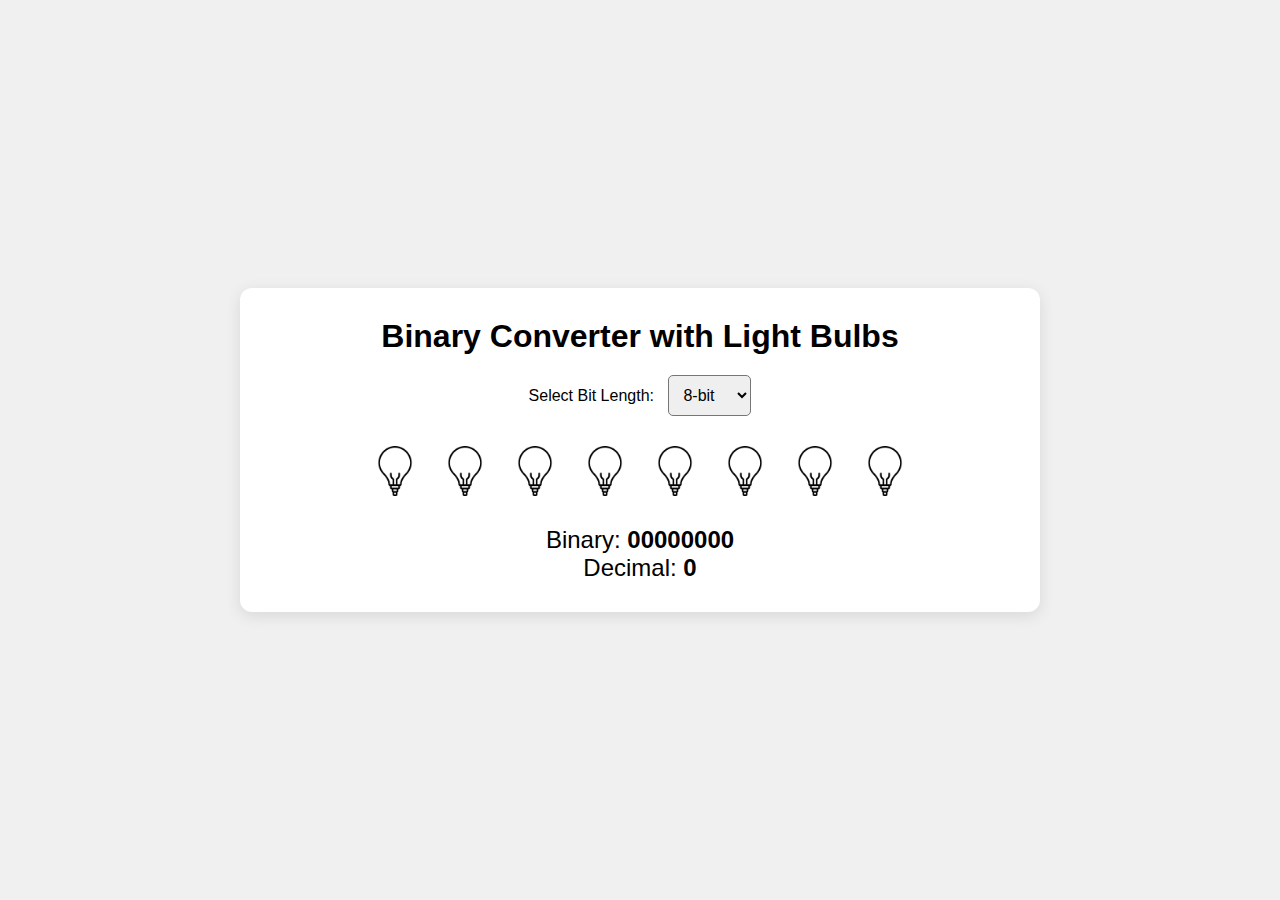
<file: Binary_Converter/index.html>
<!DOCTYPE html>
<html lang="en">
  <head>
    <meta charset="UTF-8" />
    <meta name="viewport" content="width=device-width, initial-scale=1.0" />
    <title>Binary Converter with Light Bulbs</title>
    <link rel="stylesheet" href="styles.css" />
  </head>
  <body>
    <div class="converter-container">
      <h1>Binary Converter with Light Bulbs</h1>

      <!-- Bit Length Selection -->
      <div class="bit-selector">
        <label for="bitLength">Select Bit Length: </label>
        <select id="bitLength" onchange="setBitLength()">
          <option value="8" selected>8-bit</option>
          <option value="16">16-bit</option>
          <option value="32">32-bit</option>
        </select>
      </div>

      <!-- Light Bulb Circuit -->
      <div id="bulbContainer" class="bulb-container">
        <!-- Lightbulbs will be dynamically created here -->
      </div>

      <!-- Binary and Decimal Display -->
      <div class="display-panel">
        <p>Binary: <span id="binaryDisplay">00000000</span></p>
        <p>Decimal: <span id="decimalDisplay">0</span></p>
      </div>
    </div>

    <script src="script.js"></script>
  </body>
</html>
</file>
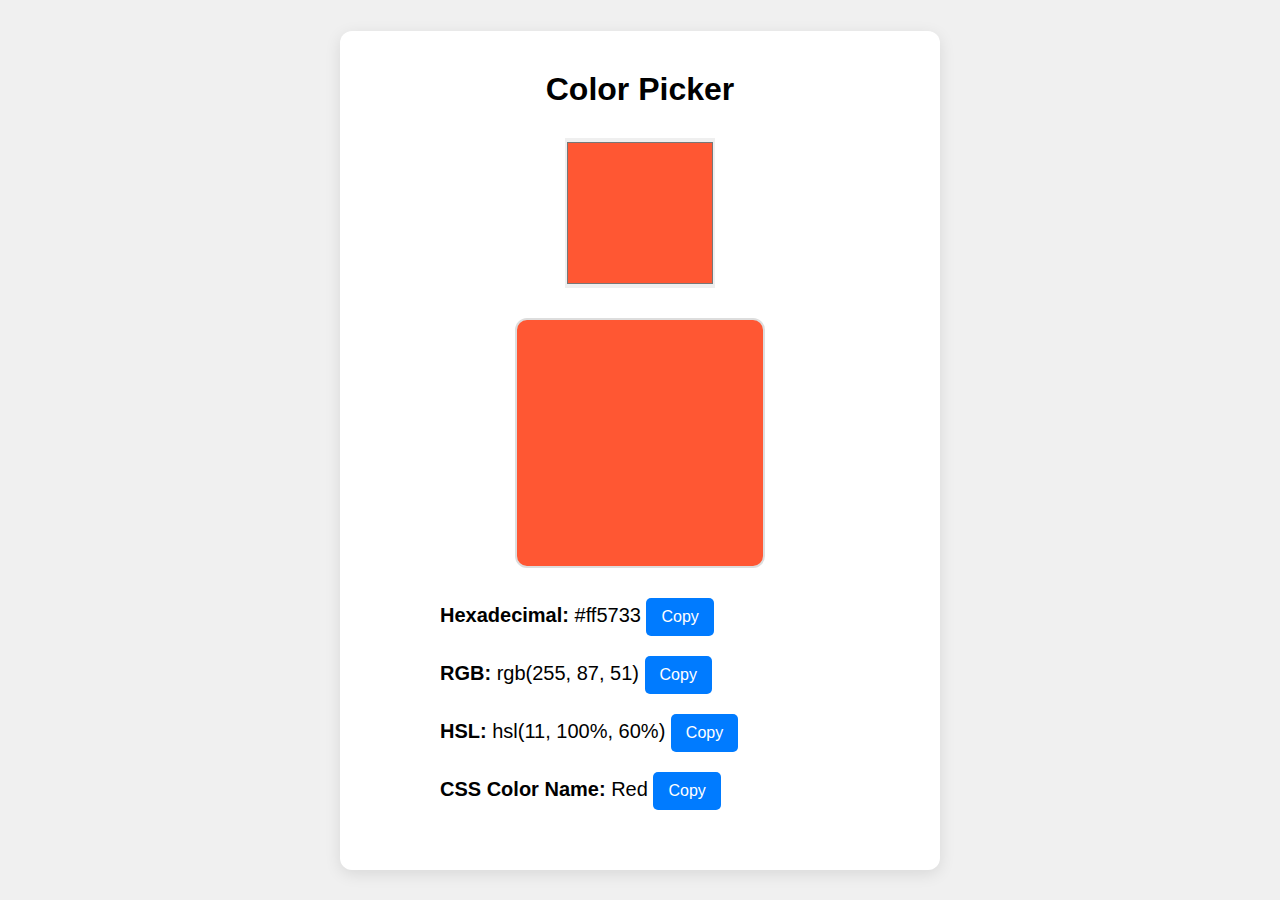
<file: Color_Picker/index.html>
<!DOCTYPE html>
<html lang="en">
  <head>
    <meta charset="UTF-8" />
    <meta name="viewport" content="width=device-width, initial-scale=1.0" />
    <title>Interactive Color Picker</title>
    <link rel="stylesheet" href="styles.css" />
  </head>
  <body>
    <div class="color-picker-container">
      <h1>Color Picker</h1>
      <input type="color" id="colorPicker" value="#ff5733" />

      <div class="color-info">
        <div class="color-box" id="colorBox"></div>
        <div class="color-values">
          <p>
            <strong>Hexadecimal:</strong> <span id="hexValue">#ff5733</span>
            <button onclick="copyToClipboard('hexValue')">Copy</button>
          </p>
          <p>
            <strong>RGB:</strong> <span id="rgbValue">rgb(255, 87, 51)</span>
            <button onclick="copyToClipboard('rgbValue')">Copy</button>
          </p>
          <p>
            <strong>HSL:</strong> <span id="hslValue">hsl(9, 100%, 60%)</span>
            <button onclick="copyToClipboard('hslValue')">Copy</button>
          </p>
          <p>
            <strong>CSS Color Name:</strong> <span id="colorName">Red</span>
            <button onclick="copyToClipboard('colorName')">Copy</button>
          </p>
        </div>
      </div>
    </div>
    <script src="script.js"></script>
  </body>
</html>
</file>
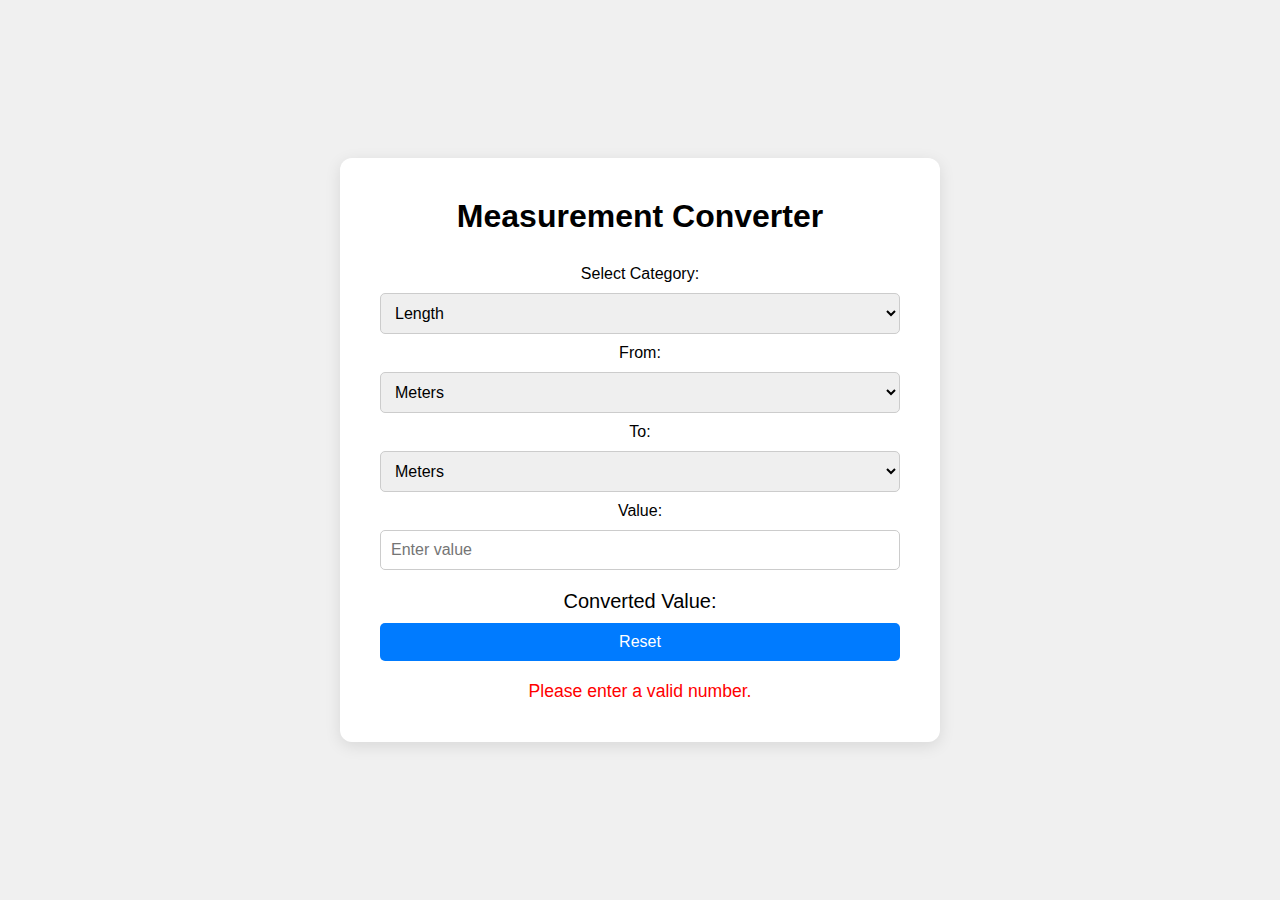
<file: Measurements_Converter/index.html>
<!DOCTYPE html>
<html lang="en">
  <head>
    <meta charset="UTF-8" />
    <meta name="viewport" content="width=device-width, initial-scale=1.0" />
    <title>Measurement Converter</title>
    <link rel="stylesheet" href="styles.css" />
  </head>
  <body>
    <div class="converter-container">
      <h1>Measurement Converter</h1>

      <div class="converter">
        <!-- Category Dropdown -->
        <label for="category">Select Category:</label>
        <select id="category" onchange="updateUnits()">
          <option value="length">Length</option>
          <option value="weight">Weight</option>
          <option value="temperature">Temperature</option>
        </select>

        <!-- First Unit Dropdown -->
        <label for="fromUnit">From:</label>
        <select id="fromUnit"></select>

        <!-- Second Unit Dropdown -->
        <label for="toUnit">To:</label>
        <select id="toUnit"></select>

        <!-- Input field for value -->
        <label for="inputValue">Value:</label>
        <input
          type="number"
          id="inputValue"
          placeholder="Enter value"
          oninput="convert()"
        />

        <!-- Display the result -->
        <div class="result">
          <p>Converted Value: <span id="resultValue"></span></p>
        </div>

        <!-- Reset button -->
        <button onclick="resetConverter()">Reset</button>

        <!-- Error message -->
        <div id="errorMessage" class="error"></div>
      </div>
    </div>

    <script src="script.js"></script>
  </body>
</html>
</file>
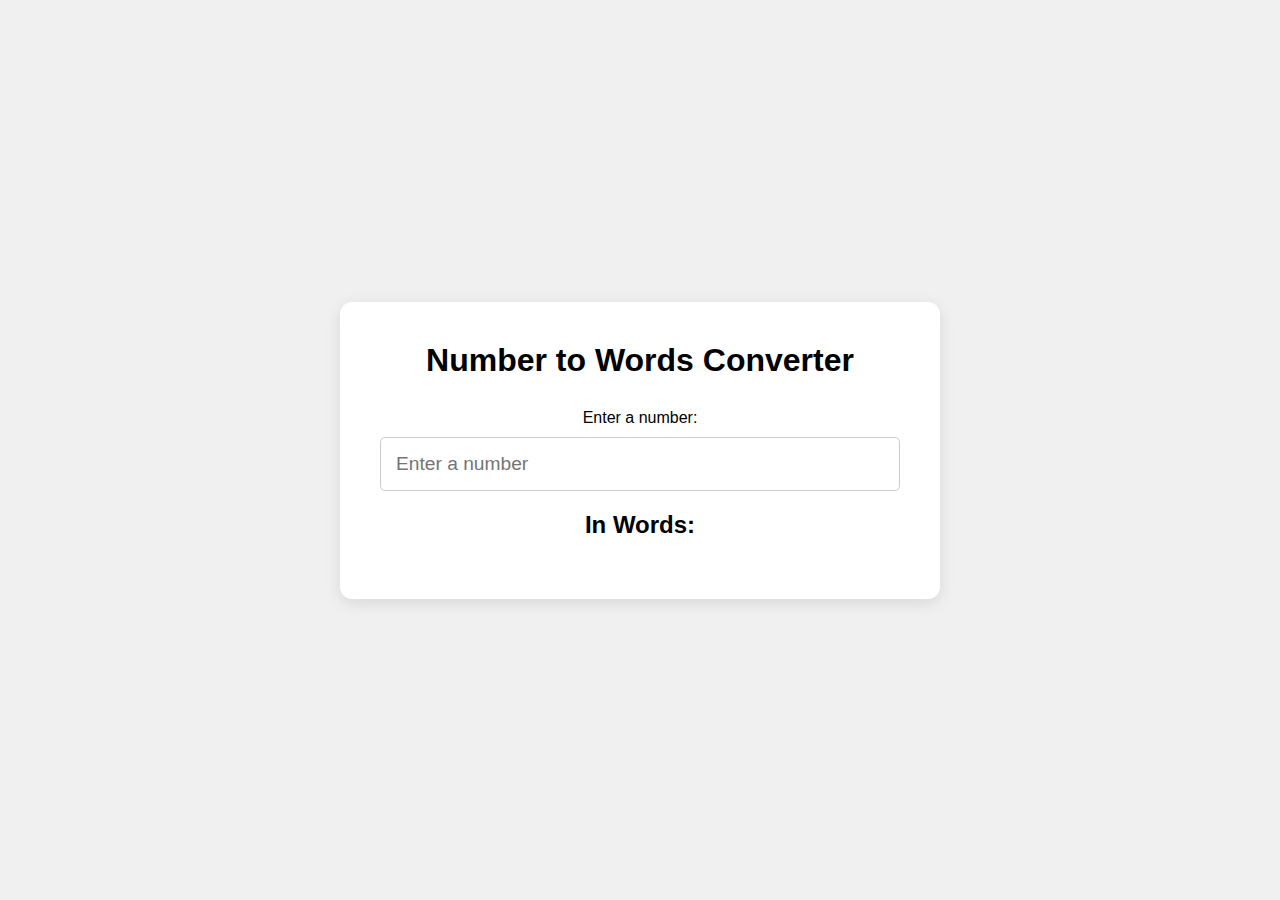
<file: Number_to_Words/index.html>
<!DOCTYPE html>
<html lang="en">
  <head>
    <meta charset="UTF-8" />
    <meta name="viewport" content="width=device-width, initial-scale=1.0" />
    <title>Number to Words Converter</title>
    <link rel="stylesheet" href="styles.css" />
  </head>
  <body>
    <div class="converter-container">
      <h1>Number to Words Converter</h1>

      <label for="numberInput">Enter a number:</label>
      <input
        type="text"
        id="numberInput"
        placeholder="Enter a number"
        oninput="convertNumberToWords()"
      />

      <div class="result">
        <p>In Words: <span id="wordsOutput"></span></p>
      </div>

      <!-- Error message -->
      <div id="errorMessage" class="error"></div>
    </div>

    <script src="script.js"></script>
  </body>
</html>
</file>
<file: Binary_Converter/styles.css>
* {
  box-sizing: border-box;
  margin: 0;
  padding: 0;
}

body {
  font-family: Arial, sans-serif;
  display: flex;
  justify-content: center;
  align-items: center;
  min-height: 100vh;
  background-color: #f0f0f0;
}

.converter-container {
  background: #fff;
  padding: 30px;
  border-radius: 12px;
  box-shadow: 0 4px 16px rgba(0, 0, 0, 0.1);
  text-align: center;
  max-width: 800px;
  width: 100%;
}

h1 {
  font-size: 2rem;
  margin-bottom: 20px;
}

.bit-selector {
  margin-bottom: 20px;
}

select {
  padding: 10px;
  font-size: 1rem;
  border-radius: 5px;
  margin-left: 10px;
}

.bulb-container {
  display: flex;
  justify-content: center;
  flex-wrap: wrap;
  margin-bottom: 20px;
}

.bulb {
  width: 50px;
  height: 50px;
  margin: 10px;
  cursor: pointer;
}

.display-panel p {
  font-size: 1.5rem;
}

#binaryDisplay,
#decimalDisplay {
  font-weight: bold;
}
</file>
<file: Color_Picker/styles.css>
* {
  box-sizing: border-box;
  margin: 0;
  padding: 0;
}

body {
  font-family: Arial, sans-serif;
  display: flex;
  justify-content: center;
  align-items: center;
  min-height: 100vh;
  background-color: #f0f0f0;
}

.color-picker-container {
  background: #fff;
  padding: 40px;
  border-radius: 12px;
  box-shadow: 0 4px 16px rgba(0, 0, 0, 0.1);
  text-align: center;
  max-width: 600px;
  width: 100%;
}

h1 {
  margin-bottom: 30px;
  font-size: 2rem;
}

input[type="color"] {
  margin-bottom: 30px;
  width: 150px;
  height: 150px;
  border: none;
  cursor: pointer;
}

.color-info {
  display: flex;
  flex-direction: column;
  align-items: center;
}

.color-box {
  width: 250px;
  height: 250px;
  margin-bottom: 30px;
  border-radius: 12px;
  border: 2px solid #ddd;
}

.color-values {
  text-align: left;
  width: 100%;
  max-width: 400px;
}

.color-values p {
  margin-bottom: 20px;
  font-size: 1.25rem;
}

button {
  background-color: #007bff;
  color: white;
  border: none;
  border-radius: 5px;
  padding: 10px 15px;
  cursor: pointer;
  font-size: 1rem;
}

button:hover {
  background-color: #0056b3;
}
</file>
<file: Measurements_Converter/styles.css>
* {
  box-sizing: border-box;
  margin: 0;
  padding: 0;
}

body {
  font-family: Arial, sans-serif;
  display: flex;
  justify-content: center;
  align-items: center;
  min-height: 100vh;
  background-color: #f0f0f0;
}

.converter-container {
  background: #fff;
  padding: 40px;
  border-radius: 12px;
  box-shadow: 0 4px 16px rgba(0, 0, 0, 0.1);
  text-align: center;
  max-width: 600px;
  width: 100%;
}

h1 {
  margin-bottom: 30px;
  font-size: 2rem;
}

.converter label,
select,
input,
button {
  margin: 10px 0;
  display: block;
  width: 100%;
}

select,
input {
  padding: 10px;
  font-size: 1rem;
  border: 1px solid #ccc;
  border-radius: 5px;
}

button {
  background-color: #007bff;
  color: white;
  border: none;
  border-radius: 5px;
  padding: 10px 15px;
  cursor: pointer;
  font-size: 1rem;
}

button:hover {
  background-color: #0056b3;
}

.result p {
  font-size: 1.25rem;
  margin-top: 20px;
}

.error {
  color: red;
  margin-top: 20px;
  font-size: 1.1rem;
}
</file>
<file: Number_to_Words/styles.css>
* {
  box-sizing: border-box;
  margin: 0;
  padding: 0;
}

body {
  font-family: Arial, sans-serif;
  display: flex;
  justify-content: center;
  align-items: center;
  min-height: 100vh;
  background-color: #f0f0f0;
}

.converter-container {
  background: #fff;
  padding: 40px;
  border-radius: 12px;
  box-shadow: 0 4px 16px rgba(0, 0, 0, 0.1);
  text-align: center;
  max-width: 600px;
  width: 100%;
}

h1 {
  margin-bottom: 30px;
  font-size: 2rem;
}

label,
input {
  margin: 10px 0;
  display: block;
  width: 100%;
}

input {
  padding: 15px;
  font-size: 1.2rem;
  border: 1px solid #ccc;
  border-radius: 5px;
}

.result p {
  font-size: 1.5rem; /* Larger font size for result */
  margin-top: 20px;
  font-weight: bold;
}

.error {
  color: red;
  margin-top: 20px;
  font-size: 1.2rem; /* Larger font size for error messages */
}
</file>
